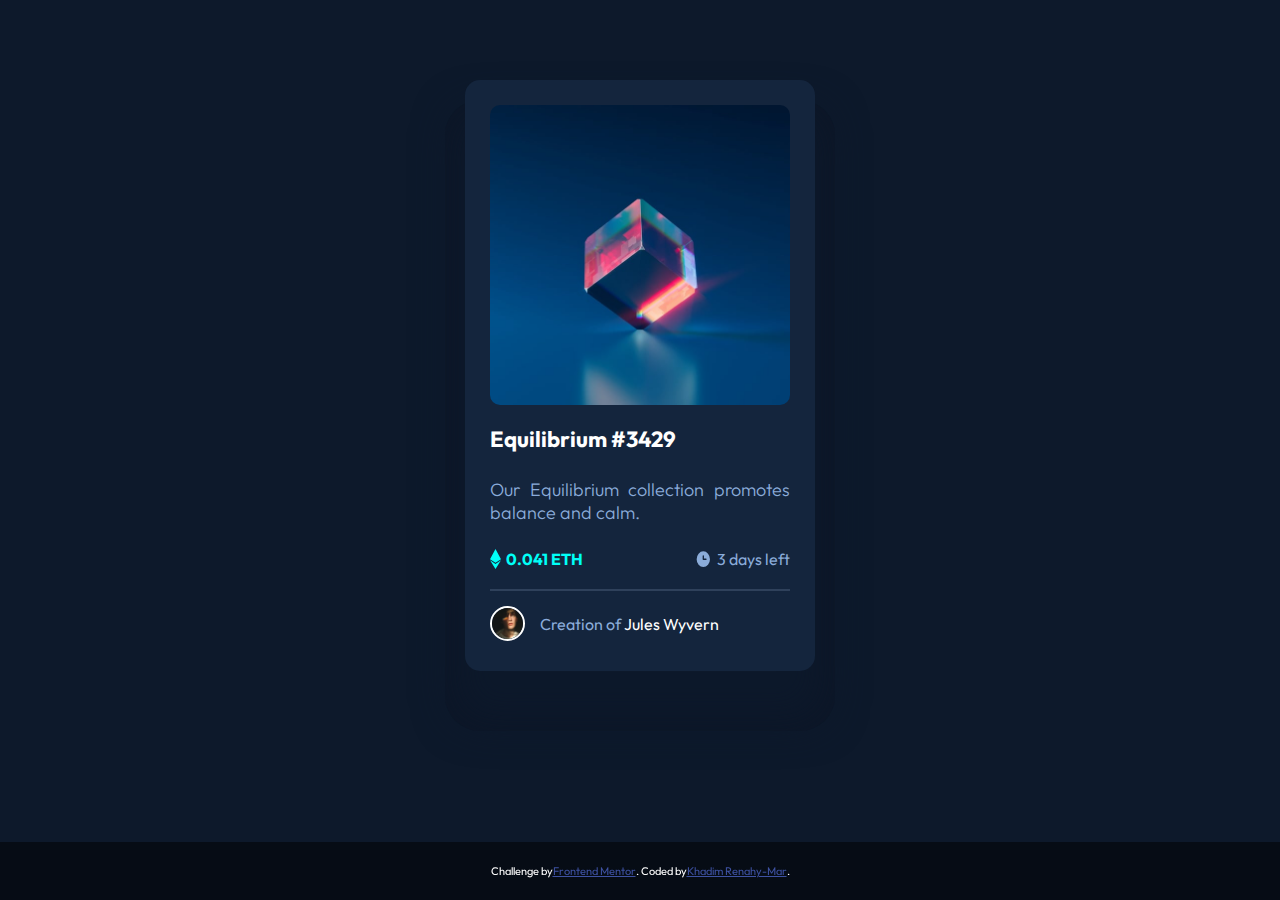
<file: index.html>
<!DOCTYPE html>
<html lang="fr">

<head>
  <meta charset="UTF-8">
  <meta name="viewport" content="width=device-width, initial-scale=1.0">
  <!-- displays site properly based on user's device -->
  <link rel="stylesheet" href="./css/main.css">
  <link rel="icon" type="image/png" sizes="32x32" href="./images/favicon-32x32.png">

  <title>Frontend Mentor | NFT preview card component</title>
</head>

<body class="body">

  <section class="c-card">
    <aside class="c-card__imgBx">
      <img src="./images/image-equilibrium.jpg" class="c-card__img" alt="">
      <div class="img--layer"></div>
      <img src="./images/icon-view.svg" alt="" class="img__viewIcon">
    </aside>

    <main class="c-card__contentBx">

      <h1 class="c-card__title">Equilibrium #3429</h1>
      <p class="c-card__desc">Our Equilibrium collection promotes balance and calm.</p>

      <div class="c-card__info">
        <div class="c-card__price">
          <img class="price__ethIcon" src="./images/icon-ethereum.svg" alt="">
          <strong class="price__value">0.041 ETH</strong>
        </div>

        <div class="c-card__time">
          <img class="time__clock_icon" src="./images/icon-clock.svg" alt="">
          <em class="time__timeLeft">3 days left</em>
        </div>
      </div>

      <hr class="hr">

      <footer class="c-card__creditBx">
        <img src="./images/image-avatar.png" alt="" class="c-card__img--author">
        <p class="c-card__credit">Creation of <span class="c-card__credit--author">Jules Wyvern</span></p>
      </footer>

    </main>
  </section>

  <footer class="attribution">
    Challenge by <a href="https://www.frontendmentor.io?ref=challenge" target="_blank">Frontend Mentor</a>. 
    Coded by <a href="#">Khadim Renahy-Mar</a>.
  </footer>
</body>

</html>
</file>
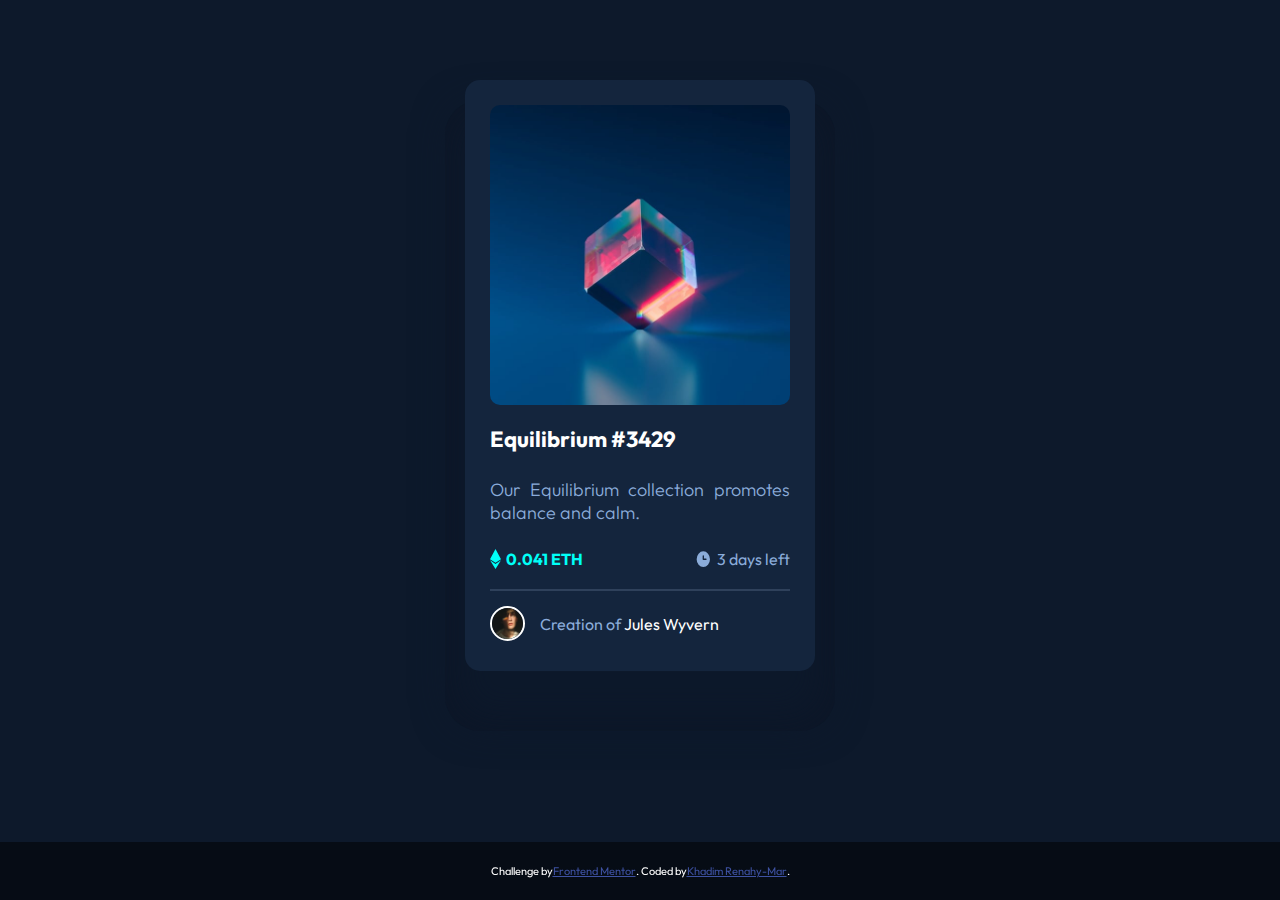
<file: html/index.html>
<!DOCTYPE html>
<html lang="fr">

<head>
  <meta charset="UTF-8">
  <meta name="viewport" content="width=device-width, initial-scale=1.0">
  <!-- displays site properly based on user's device -->
  <link rel="stylesheet" href="../css/main.css">
  <link rel="icon" type="image/png" sizes="32x32" href="./images/favicon-32x32.png">

  <title>Frontend Mentor | NFT preview card component</title>
</head>

<body class="body">

  <article class="c-card">
    <aside class="c-card__imgBx">
      <img src="../images/image-equilibrium.jpg" class="c-card__img" alt="">
      <div class="img--layer"></div>
      <img src="../images/icon-view.svg" alt="" class="img__viewIcon">
    </aside>

    <main class="c-card__contentBx">

      <h1 class="c-card__title">Equilibrium #3429</h1>
      <p class="c-card__desc">Our Equilibrium collection promotes balance and calm.</p>

      <div class="c-card__info">
        <div class="c-card__price">
          <img class="price__ethIcon" src="../images/icon-ethereum.svg" alt="">
          <strong class="price__value">0.041 ETH</strong>
        </div>

        <div class="c-card__time">
          <img class="time__clock_icon" src="../images/icon-clock.svg" alt="">
          <em class="time__timeLeft">3 days left</em>
        </div>
      </div>

      <hr class="hr">

      <footer class="c-card__creditBx">
        <img src="../images/image-avatar.png" alt="" class="c-card__img--author">
        <p class="c-card__credit">Creation of <span class="c-card__credit--author">Jules Wyvern</span></p>
      </footer>

    </main>
  </article>

  <footer class="attribution">
    Challenge by <a href="https://www.frontendmentor.io?ref=challenge" target="_blank">Frontend Mentor</a>. 
    Coded by <a href="#">Khadim Renahy-Mar</a>.
  </footer>
</body>

</html>
</file>
<file: css/main.css>
@import url('https://fonts.googleapis.com/css2?family=Outfit:wght@300;400;600&display=swap');

* {
    margin: 0;
    padding: 0;
    box-sizing: border-box;
}

.body {
    font-family: 'Outfit', sans-serif;
    background-color: hsl(217, 54%, 11%);
    display: flex;
    flex-direction: column;
    justify-content: space-evenly;
}

.c-card {
    width: 350px;
    margin: 5em auto;
    display: flex;
    justify-content: center;
    flex-wrap: wrap;
    background-color: hsl(216, 50%, 16%);
    border-radius: 15px;
    box-shadow: 0px 40px 40px 10px hsl(217, 54%, 11%), 0px 40px 0px 20px hsl(217, 54%, 10%);
}

.c-card:active .img__viewIcon, .c-card:hover .img__viewIcon {
    opacity: 1;
}

.c-card:active .img--layer,
.c-card:hover .img--layer {
    opacity: 0.5;
}

.c-card:active .c-card__title,
.c-card:active .c-card__credit--author,
.c-card:hover .c-card__title,
.c-card:hover .c-card__credit--author {
    color: hsl(178, 100%, 50%);
}

.c-card__imgBx {
    margin: 25px 25px 5px;
    position: relative;
}

.c-card__img {
    z-index: 1;
    display: block;
    max-width: 100%;
    border-radius: 10px;
}

.img--layer {
    opacity: 0;
    position: absolute;
    top: 0;
    left: 0;
    width: 100%;
    height: 100%;
    background-color: hsl(178, 100%, 50%);
    border-radius: 10px;
    transition: all 0.2s ease-in-out;
}

.img__viewIcon {
    max-width: 100%;
    opacity: 0;
    color: hsl(0, 0%, 100%);
    position: absolute;
    top: 125px;
    left: 125px;
    transition: all 0.2s ease-in-out;
}

.c-card__contentBx {
    margin: 15px 25px 15px;
    text-align: justify;
}

.c-card__title {
    color: hsl(0, 0%, 100%);
    font-size: 22px;
}

.c-card__desc {
    color: hsl(215, 51%, 70%);
    font-size: 18px;
    font-weight: 300;
    margin: 25px 0px 25px;
}

.hr {
    border: 1px solid hsl(215, 32%, 27%);
    margin: 20px 0px 15px;
}

.c-card__info {
    display: flex;
    justify-content: space-between;
    align-items: center;
}

.c-card__price,
.c-card__time {
    display: flex;
    justify-content: center;
}

.price__ethIcon,
.time__clock_icon {
    padding: 0px 5px 0px 0px;
}

.price__value {
    color: hsl(178, 100%, 50%);
}

.time__timeLeft {
    color: hsl(215, 51%, 70%);
    font-style: normal;
    display: inline-block;
}

.c-card__creditBx {
    max-width: 100%;
    display: flex;
    justify-content: left;
    align-items: center;
    padding-bottom: 15px;
}

.c-card__img--author {
    border: 2px solid hsl(0, 0%, 100%);
    border-radius: 50%;
    max-width: 35px;
    margin: 0px 15px 0px 0px;
    padding: 0;
}

.c-card__credit {
    color: hsl(215, 51%, 70%);
}

.c-card__credit--author {
    color: hsl(0, 0%, 100%);
}

.attribution {
    position: fixed;
    bottom: 0;
    display: flex;
    justify-content: center;
    width: 100%;
    padding: 2em;

    background-color: rgba(0,0,0,.5);
    color: white;
    font-size: 11px;
    text-align: center;
}

.attribution a {
    color: hsl(228, 45%, 44%);
}
</file>
